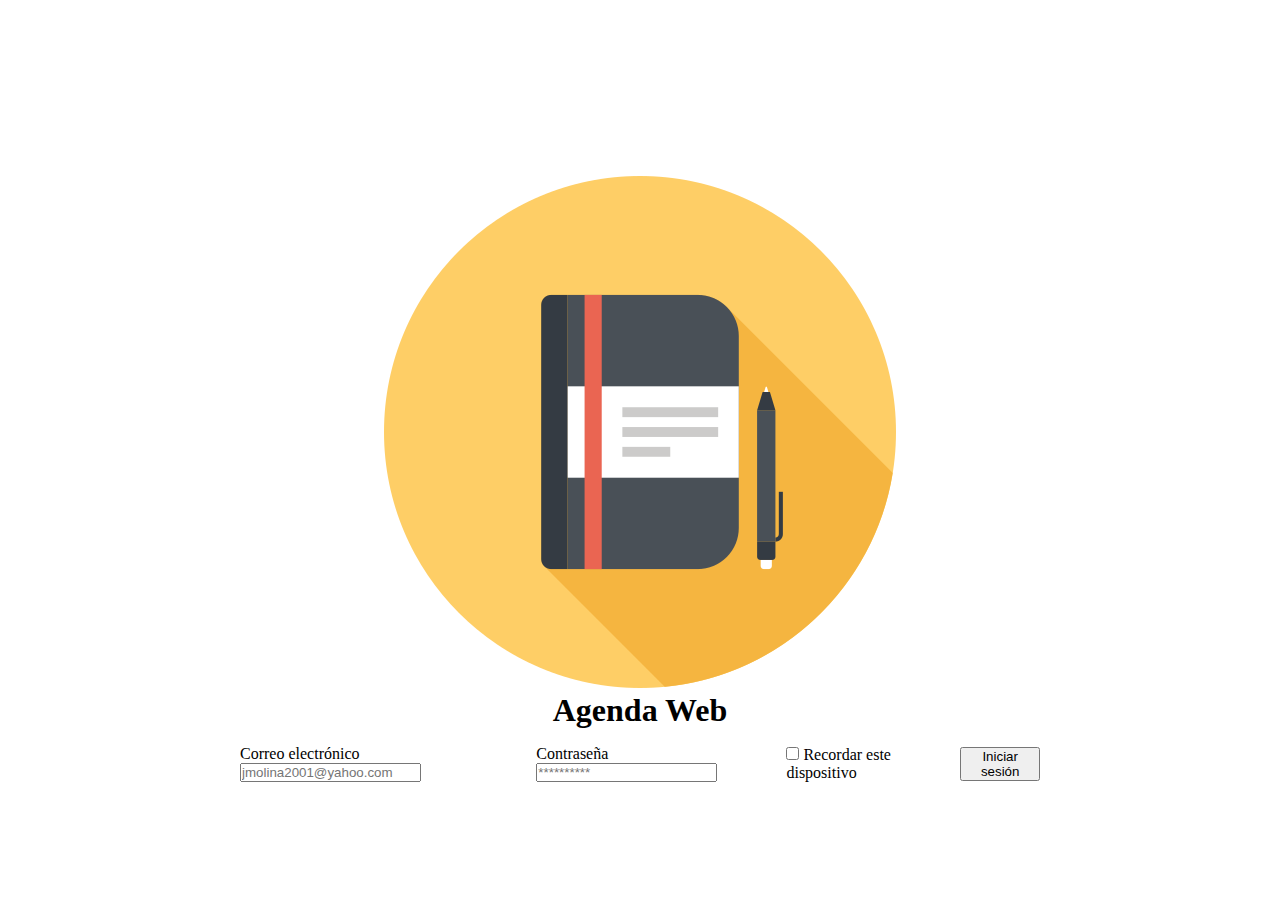
<file: login/index.html>
<!DOCTYPE html>
<html lang="es">
  <head>
    <meta charset="UTF-8" />
    <meta name="viewport" content="width=device-width, initial-scale=1.0" />
    <link
      href="https://cdn.jsdelivr.net/npm/bootstrap@5.3.2/dist/css/bootstrap.min.css"
      rel="stylesheet"
      integrity="sha384-T3c6CoIi6uLrA9TneNEoa7RxnatzjcDSCmG1MXxSR1GAsXEV/Dwwykc2MPK8M2HN"
      crossorigin="anonymous"
    />
    <script src="index.js"></script>
    <link rel="stylesheet" href="index.css" />
    <title>Agenda Web</title>
  </head>

  <body>
    <div class="contLogin">
      <div class="card mb-3" style="max-width: 50em">
        <div class="row g-0">
          <div class="col-md-3" id="contImg">
            <img
              src="img/notebook.png"
              class="img-fluid rounded-start"
              alt="..."
            />
            <h1>Agenda Web</h1>
          </div>
          <div class="col-md-8">
            <div class="card-body">
              <form class="row g-3">
                <div class="col-md-4">
                  <label for="validationDefault01" class="form-label"
                    >Correo electrónico</label
                  >
                  <input
                    type="email"
                    class="form-control"
                    id="validationDefault01"
                    placeholder="jmolina2001@yahoo.com"
                    required
                  />
                </div>
                <div class="col-md-4">
                  <label for="validationDefault02" class="form-label"
                    >Contraseña</label
                  >
                  <input
                    type="password"
                    class="form-control"
                    id="validationDefault02"
                    placeholder="**********"
                    required
                  />
                </div>
                <div class="col-12">
                  <div class="form-check">
                    <input
                      class="form-check-input"
                      type="checkbox"
                      value=""
                      id="invalidCheck2"
                      required
                    />
                    <label class="form-check-label" for="invalidCheck2">
                      Recordar este dispositivo
                    </label>
                  </div>
                </div>
                <div class="col-12">
                  <button class="btn btn-primary" type="button" id="btnLogin">
                    Iniciar sesión
                  </button>
                </div>
              </form>
            </div>
          </div>
        </div>
      </div>
    </div>

    <script
      src="https://cdn.jsdelivr.net/npm/bootstrap@5.3.2/dist/js/bootstrap.bundle.min.js"
      integrity="sha384-C6RzsynM9kWDrMNeT87bh95OGNyZPhcTNXj1NW7RuBCsyN/o0jlpcV8Qyq46cDfL"
      crossorigin="anonymous"
    ></script>
  </body>
</html>
</file>
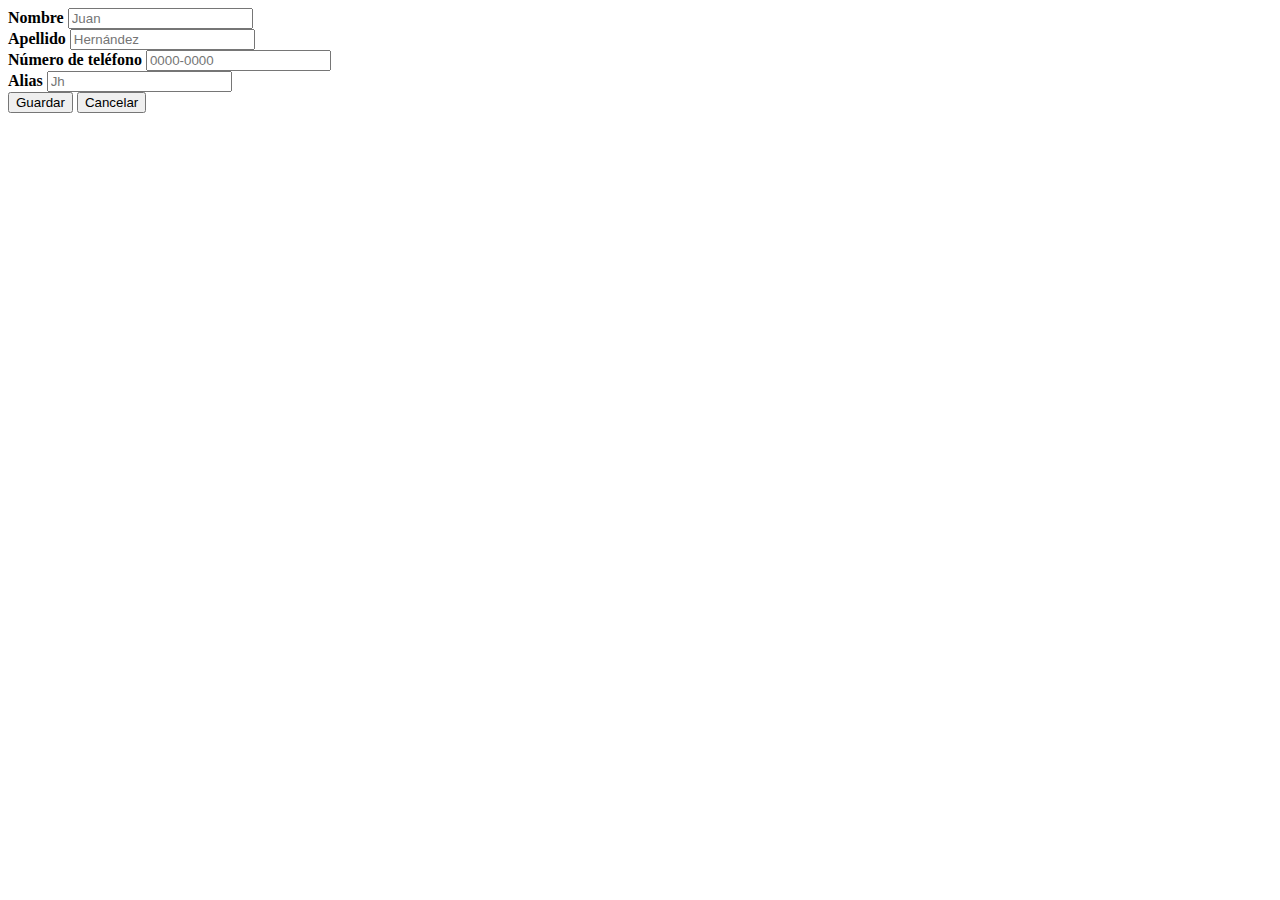
<file: addContacto/aggContacto.html>
<!DOCTYPE html>
<html lang="es">
  <head>
    <meta charset="UTF-8" />
    <meta name="viewport" content="width=device-width, initial-scale=1.0" />
    <link
      href="https://cdn.jsdelivr.net/npm/bootstrap@5.3.2/dist/css/bootstrap.min.css"
      rel="stylesheet"
      integrity="sha384-T3c6CoIi6uLrA9TneNEoa7RxnatzjcDSCmG1MXxSR1GAsXEV/Dwwykc2MPK8M2HN"
      crossorigin="anonymous"
    />
    <script src="addContc.js"></script>
    <link rel="stylesheet" href="aggContc.css">
    <title>Nuevo Contacto</title>
  </head>

  <body>
    <div class="container-fluid min-vh-100 d-flex justify-content-center align-items-center text-center">
        <div class="col-md-6">
            <div class="mb-3">
                <label for="exampleFormControlTextarea1" class="form-label">Nombre</label>
                <input type="text" class="form-control" id="exampleFormControlInput1" placeholder="Juan">
            </div>
            <div class="mb-3">
                <label for="exampleFormControlTextarea1" class="form-label">Apellido</label>
                <input type="text" class="form-control" id="exampleFormControlInput1" placeholder="Hernández">
            </div>
            <div class="mb-3">
                <label for="exampleFormControlTextarea1" class="form-label">Número de teléfono</label>
                <input type="text" class="form-control" id="exampleFormControlInput1" placeholder="0000-0000">
            </div>
            <div class="mb-3">
                <label for="exampleFormControlTextarea1" class="form-label">Alias</label>
                <input type="text" class="form-control" id="exampleFormControlInput1" placeholder="Jh">
            </div>
            <div class="col-12">
                <button type="button" class="btn btn-success" onclick="saveExit()">Guardar</button>
                <button type="button" class="btn btn-danger" onclick="saveExit()">Cancelar</button>
            </div>
        </div>
    </div>
    

    <script
      src="https://cdn.jsdelivr.net/npm/bootstrap@5.3.2/dist/js/bootstrap.bundle.min.js"
      integrity="sha384-C6RzsynM9kWDrMNeT87bh95OGNyZPhcTNXj1NW7RuBCsyN/o0jlpcV8Qyq46cDfL"
      crossorigin="anonymous"
    ></script>
  </body>
</html>
</file>
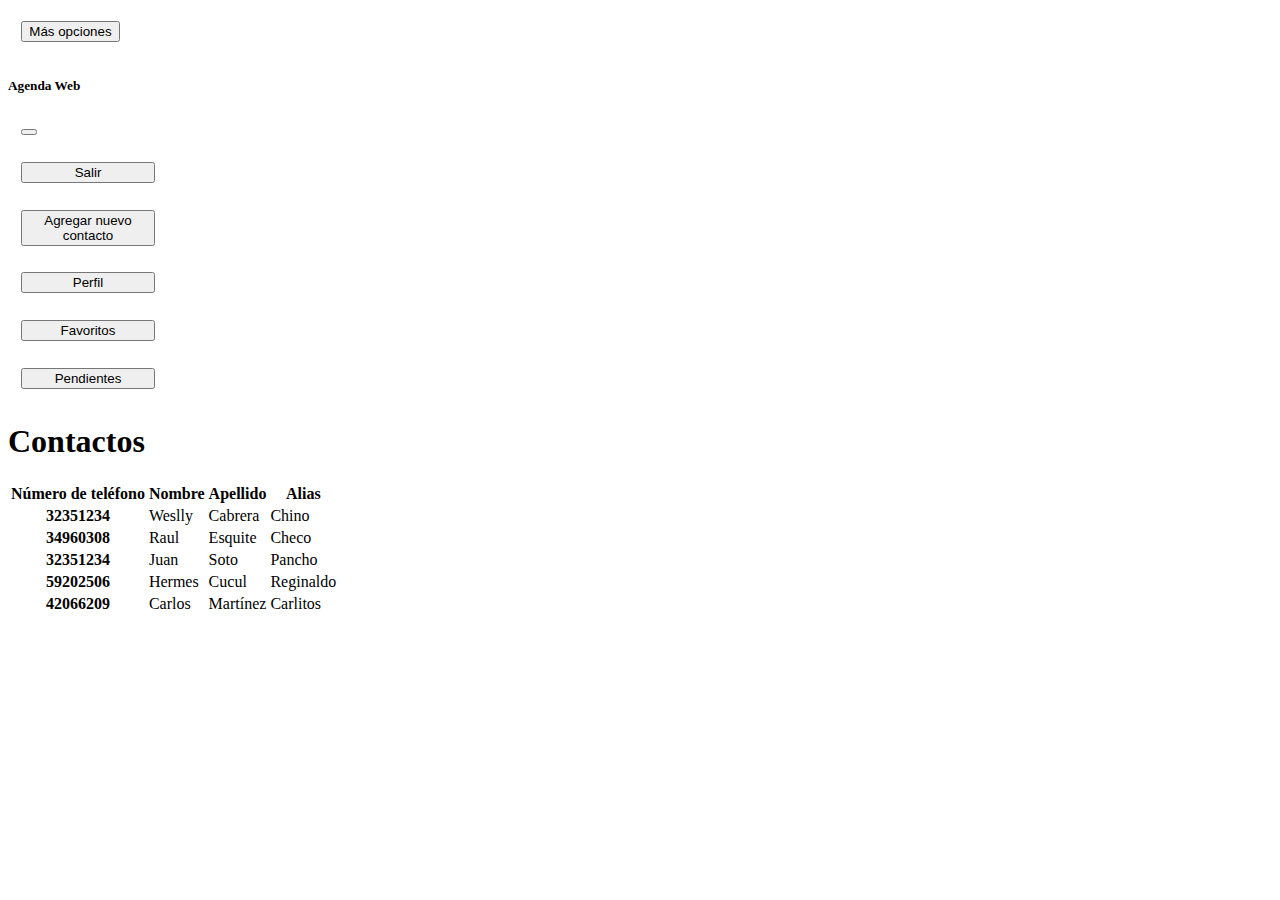
<file: contactos/contactos.html>
<!DOCTYPE html>
<html lang="es">
  <head>
    <meta charset="UTF-8" />
    <meta name="viewport" content="width=device-width, initial-scale=1.0" />
    <link
      href="https://cdn.jsdelivr.net/npm/bootstrap@5.3.2/dist/css/bootstrap.min.css"
      rel="stylesheet"
      integrity="sha384-T3c6CoIi6uLrA9TneNEoa7RxnatzjcDSCmG1MXxSR1GAsXEV/Dwwykc2MPK8M2HN"
      crossorigin="anonymous"
    />
    <script src="contactos.js"></script>
    <link rel="stylesheet" href="contactos.css" />
    <title>Contactos</title>
  </head>

  <body>
    <button
      class="btn btn-primary"
      type="button"
      data-bs-toggle="offcanvas"
      data-bs-target="#offcanvasExample"
      aria-controls="offcanvasExample"
    >
      Más opciones
    </button>

    <div
      class="offcanvas offcanvas-start"
      tabindex="-1"
      id="offcanvasExample"
      aria-labelledby="offcanvasExampleLabel"
    >
      <div class="offcanvas-header">
        <h5 class="offcanvas-title" id="offcanvasExampleLabel">Agenda Web</h5>
        <button
          type="button"
          class="btn-close"
          data-bs-dismiss="offcanvas"
          aria-label="Close"
        ></button>
      </div>
      <div class="offcanvas-body">
        <div class="contOp">
          <button type="button" class="btn btn-danger" onclick="login()">
            Salir
          </button>
          <button type="button" class="btn btn-success" onclick="addContact()">
            Agregar nuevo contacto
          </button>
          <button type="button" class="btn btn-info" onclick="perfil()">
            Perfil
          </button>
          <button type="button" class="btn btn-secondary" onclick="favoritos()">
            Favoritos
          </button>
          <button
            type="button"
            class="btn btn-secondary"
            onclick="pendientes()"
          >
            Pendientes
          </button>
        </div>
      </div>
    </div>

    <div class="container text-center">
      <div class="contTitle">
        <h1>Contactos</h1>
      </div>

      <table class="table table-hover" id="tableContact">
        <thead>
          <tr class="bgcTitle">
            <th scope="col">Número de teléfono</th>
            <th scope="col">Nombre</th>
            <th scope="col">Apellido</th>
            <th scope="col">Alias</th>
          </tr>
        </thead>
        <tbody>
          <tr
            class="table-success"
            data-numero="32351234"
            data-nombre="Weslly"
            data-apellido="Cabrera"
            data-alias="Chino"
          >
            <th scope="row">32351234</th>
            <td class="fav">Weslly</td>
            <td class="fav">Cabrera</td>
            <td class="fav">Chino</td>
          </tr>
          <tr
            data-numero="34960308"
            data-nombre="Raul"
            data-apellido="Esquite"
            data-alias="Checo"
          >
            <th scope="row">34960308</th>
            <td>Raul</td>
            <td>Esquite</td>
            <td>Checo</td>
          </tr>
          <tr
            data-numero="32351234"
            data-nombre="Juan"
            data-apellido="Soto"
            data-alias="Pancho"
          >
            <th scope="row">32351234</th>
            <td>Juan</td>
            <td>Soto</td>
            <td>Pancho</td>
          </tr>
          <tr
            class="table-success"
            data-numero="59202506"
            data-nombre="Hermes"
            data-apellido="Cucul"
            data-alias="Reginaldo"
          >
            <th scope="row">59202506</th>
            <td class="fav">Hermes</td>
            <td class="fav">Cucul</td>
            <td class="fav">Reginaldo</td>
          </tr>
          <tr
            class="table-success"
            data-numero="42066209"
            data-nombre="Carlos"
            data-apellido="Martínez"
            data-alias="Carlitos"
          >
            <th scope="row">42066209</th>
            <td class="fav">Carlos</td>
            <td class="fav">Martínez</td>
            <td class="fav">Carlitos</td>
          </tr>
        </tbody>
      </table>
    </div>

    <script
      src="https://cdn.jsdelivr.net/npm/bootstrap@5.3.2/dist/js/bootstrap.bundle.min.js"
      integrity="sha384-C6RzsynM9kWDrMNeT87bh95OGNyZPhcTNXj1NW7RuBCsyN/o0jlpcV8Qyq46cDfL"
      crossorigin="anonymous"
    ></script>
  </body>
</html>
</file>
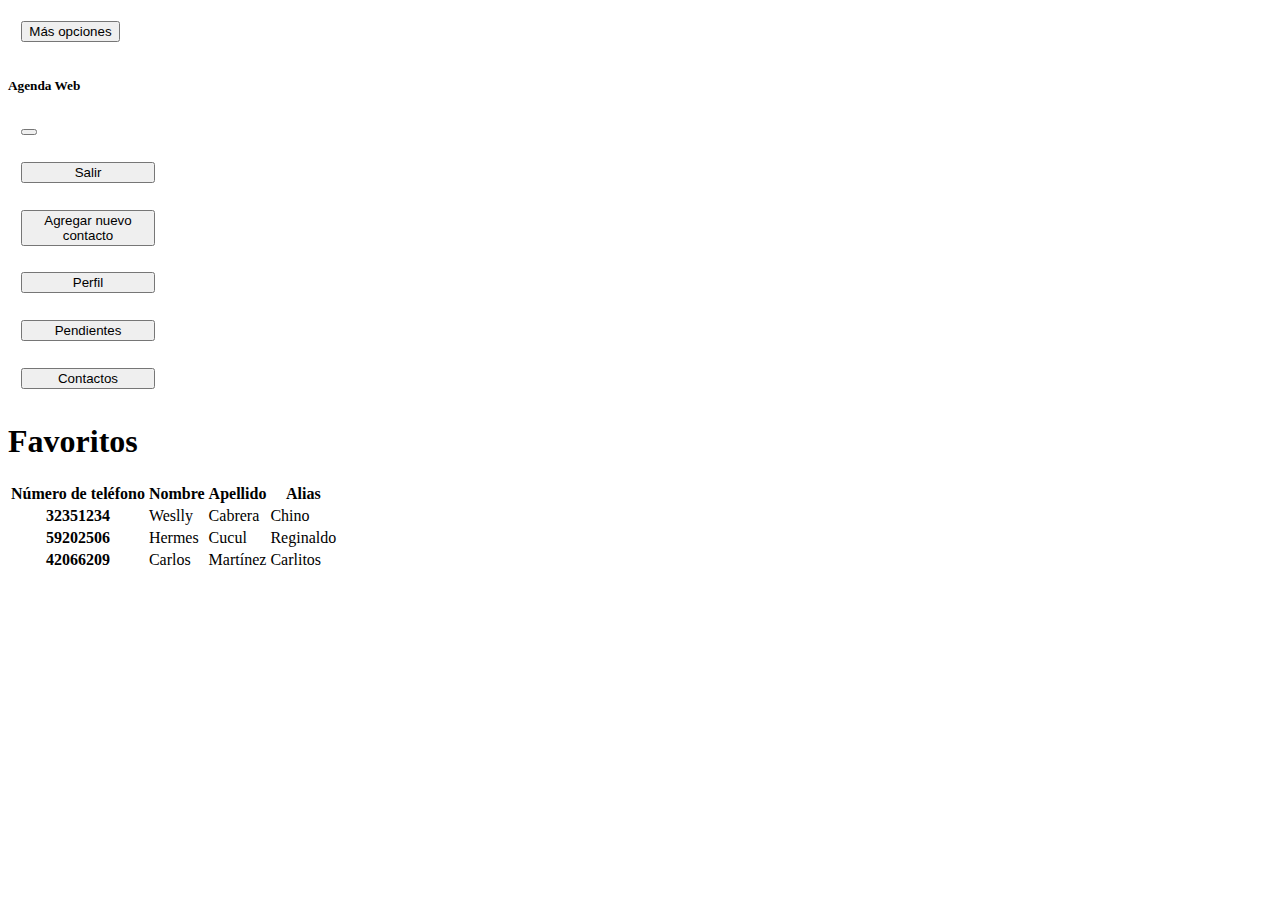
<file: favoritos/favoritos.html>
<!DOCTYPE html>
<html lang="es">
  <head>
    <meta charset="UTF-8" />
    <meta name="viewport" content="width=device-width, initial-scale=1.0" />
    <link
      href="https://cdn.jsdelivr.net/npm/bootstrap@5.3.2/dist/css/bootstrap.min.css"
      rel="stylesheet"
      integrity="sha384-T3c6CoIi6uLrA9TneNEoa7RxnatzjcDSCmG1MXxSR1GAsXEV/Dwwykc2MPK8M2HN"
      crossorigin="anonymous"
    />
    <script src="favoritos.js"></script>
    <link rel="stylesheet" href="favoritos.css" />
    <title>Favoritos</title>
  </head>

  <body>
    <button
      class="btn btn-primary"
      type="button"
      data-bs-toggle="offcanvas"
      data-bs-target="#offcanvasExample"
      aria-controls="offcanvasExample"
    >
      Más opciones
    </button>

    <div
      class="offcanvas offcanvas-start"
      tabindex="-1"
      id="offcanvasExample"
      aria-labelledby="offcanvasExampleLabel"
    >
      <div class="offcanvas-header">
        <h5 class="offcanvas-title" id="offcanvasExampleLabel">Agenda Web</h5>
        <button
          type="button"
          class="btn-close"
          data-bs-dismiss="offcanvas"
          aria-label="Close"
        ></button>
      </div>
      <div class="offcanvas-body">
        <div class="contOp">
          <button type="button" class="btn btn-danger" onclick="login()">
            Salir
          </button>
          <button type="button" class="btn btn-success" onclick="addContact()">
            Agregar nuevo contacto
          </button>
          <button type="button" class="btn btn-info" onclick="perfil()">
            Perfil
          </button>
          <button
            type="button"
            class="btn btn-secondary"
            onclick="pendientes()"
          >
            Pendientes
          </button>
          <button type="button" class="btn btn-secondary" onclick="contactos()">
            Contactos
          </button>
        </div>
      </div>
    </div>

    <div class="container text-center">
      <div class="contTitle">
        <h1>Favoritos</h1>
      </div>

      <table class="table table-hover" id="tableContact">
        <thead>
          <tr class="bgcTitle">
            <th scope="col">Número de teléfono</th>
            <th scope="col">Nombre</th>
            <th scope="col">Apellido</th>
            <th scope="col">Alias</th>
          </tr>
        </thead>
        <tbody>
          <tr
            class="table-success"
            data-numero="32351234"
            data-nombre="Weslly"
            data-apellido="Cabrera"
            data-alias="Chino"
          >
            <th scope="row">32351234</th>
            <td class="fav">Weslly</td>
            <td class="fav">Cabrera</td>
            <td class="fav">Chino</td>
          </tr>
          <tr
            class="table-success"
            data-numero="59202506"
            data-nombre="Hermes"
            data-apellido="Cucul"
            data-alias="Reginaldo"
          >
            <th scope="row">59202506</th>
            <td class="fav">Hermes</td>
            <td class="fav">Cucul</td>
            <td class="fav">Reginaldo</td>
          </tr>
          <tr
            class="table-success"
            data-numero="42066209"
            data-nombre="Carlos"
            data-apellido="Martínez"
            data-alias="Carlitos"
          >
            <th scope="row">42066209</th>
            <td class="fav">Carlos</td>
            <td class="fav">Martínez</td>
            <td class="fav">Carlitos</td>
          </tr>
        </tbody>
      </table>
    </div>

    <script
      src="https://cdn.jsdelivr.net/npm/bootstrap@5.3.2/dist/js/bootstrap.bundle.min.js"
      integrity="sha384-C6RzsynM9kWDrMNeT87bh95OGNyZPhcTNXj1NW7RuBCsyN/o0jlpcV8Qyq46cDfL"
      crossorigin="anonymous"
    ></script>
  </body>
</html>
</file>
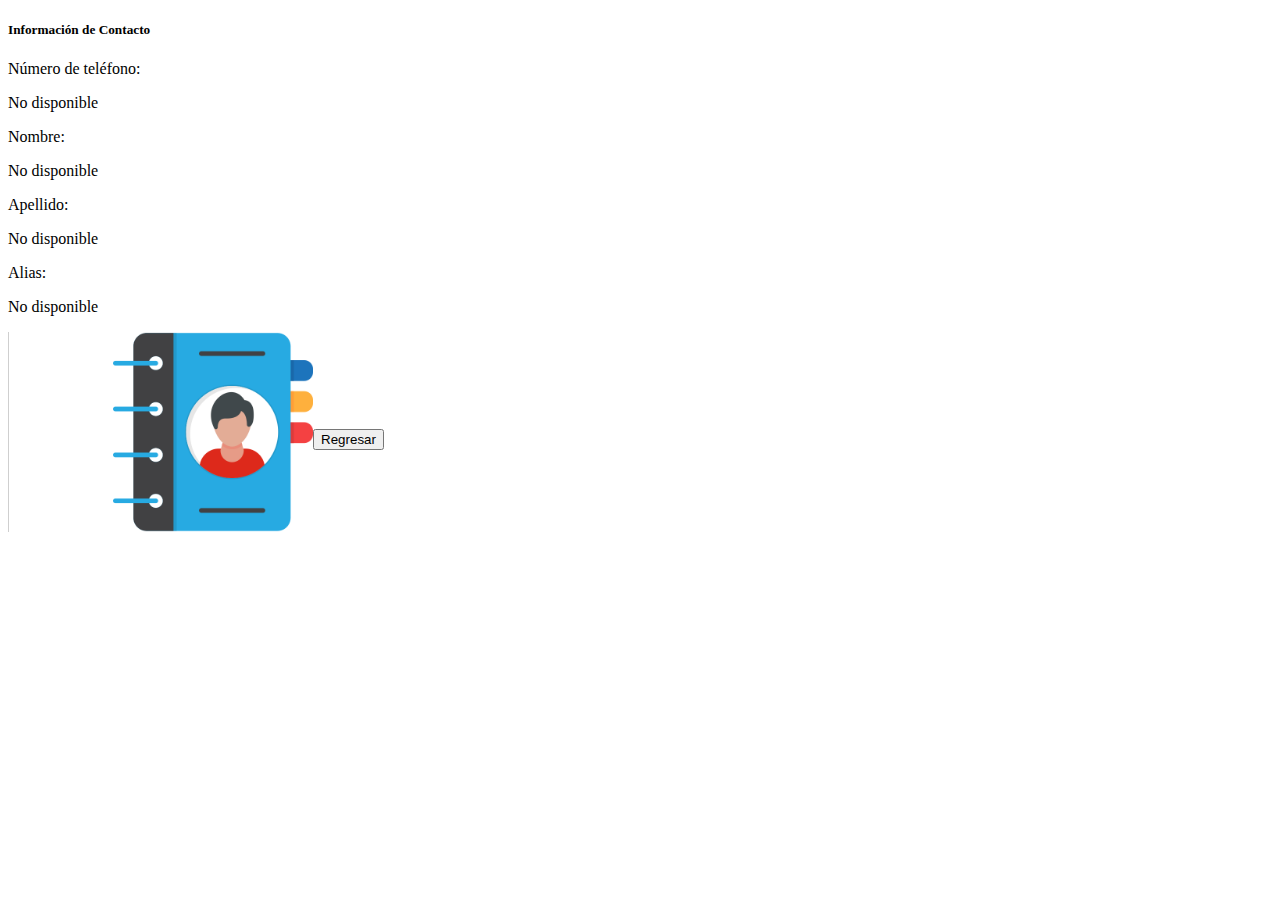
<file: infoContacto/paginaInfoContact.html>
<!DOCTYPE html>
<html lang="es">
  <head>
    <meta charset="UTF-8" />
    <meta name="viewport" content="width=device-width, initial-scale=1.0" />
    <link
      href="https://cdn.jsdelivr.net/npm/bootstrap@5.3.2/dist/css/bootstrap.min.css"
      rel="stylesheet"
      integrity="sha384-T3c6CoIi6uLrA9TneNEoa7RxnatzjcDSCmG1MXxSR1GAsXEV/Dwwykc2MPK8M2HN"
      crossorigin="anonymous"
    />
    <script src="infoContact.js"></script>
    <link rel="stylesheet" href="infoContact.css" />
    <title>Document</title>
  </head>

  <body class="d-flex align-items-center justify-content-center vh-100">
    <div class="container">
      <div class="card">
        <div class="card-body d-flex align-items-center">
          <!-- Columna de Información del Contacto -->
          <div class="mr-5">
            <h5 class="card-title">Información de Contacto</h5>

            <div class="mb-3">
              <label for="numeroInput" class="form-label"
                >Número de teléfono:</label
              >
              <p class="card-text" id="numeroInput"></p>
            </div>

            <div class="mb-3">
              <label for="nombreInput" class="form-label">Nombre:</label>
              <p class="card-text" id="nombreInput"></p>
            </div>

            <div class="mb-3">
              <label for="apellidoInput" class="form-label">Apellido:</label>
              <p class="card-text" id="apellidoInput"></p>
            </div>

            <div class="mb-3">
              <label for="aliasInput" class="form-label">Alias:</label>
              <p class="card-text" id="aliasInput"></p>
            </div>
          </div>

          <!-- Columna de Imagen -->
          <div class="containerImg">
            <!-- Agrega una imagen aquí -->
            <img
              src="img/directorio-telefonico.png"
              alt="Imagen de contacto"
              style="max-height: 200px; max-width: 200px"
            />
            <button type="button" class="btn btn-info" onclick="back()">Regresar</button>
          </div>
        </div>
      </div>
    </div>

    <script
      src="https://cdn.jsdelivr.net/npm/bootstrap@5.3.2/dist/js/bootstrap.bundle.min.js"
      integrity="sha384-C6RzsynM9kWDrMNeT87bh95OGNyZPhcTNXj1NW7RuBCsyN/o0jlpcV8Qyq46cDfL"
      crossorigin="anonymous"
    ></script>
  </body>
</html>
</file>
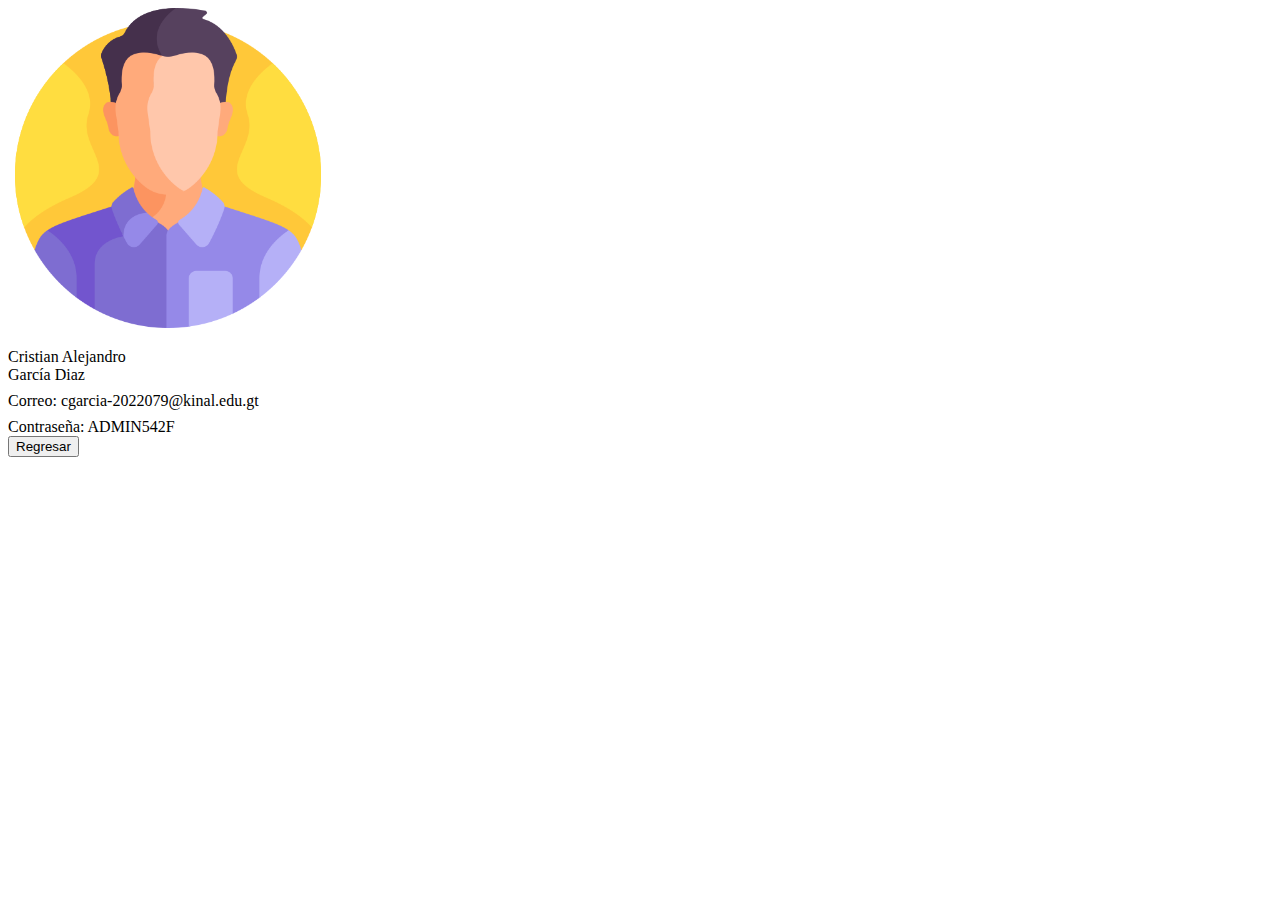
<file: perfil/perfil.html>
<!DOCTYPE html>
<html lang="en">
  <head>
    <meta charset="UTF-8" />
    <meta name="viewport" content="width=device-width, initial-scale=1.0" />
    <link
      href="https://cdn.jsdelivr.net/npm/bootstrap@5.3.2/dist/css/bootstrap.min.css"
      rel="stylesheet"
      integrity="sha384-T3c6CoIi6uLrA9TneNEoa7RxnatzjcDSCmG1MXxSR1GAsXEV/Dwwykc2MPK8M2HN"
      crossorigin="anonymous"
    />
    <script src="perfil.js"></script>
    <link rel="stylesheet" href="perfil.css" />
    <title>Mi Perfil</title>
  </head>
  <body class="d-flex align-items-center min-vh-100">
    <div class="container">
        <div class="user-card text-center">
            <img src="img/perfil.png" alt="User Image" class="user-img">
            <div class="user-name">Cristian Alejandro</div>
            <div class="user-name">García Diaz</div>
            <div class="user-description">Correo: cgarcia-2022079@kinal.edu.gt</div>
            <div class="user-description">Contraseña: ADMIN542F</div>
            <div class="action-buttons mt-3">
                <button class="btn btn-primary btn-sm mr-2" onclick="regresar()">Regresar</button>
            </div>
        </div>
    </div>

    <script
      src="https://cdn.jsdelivr.net/npm/bootstrap@5.3.2/dist/js/bootstrap.bundle.min.js"
      integrity="sha384-C6RzsynM9kWDrMNeT87bh95OGNyZPhcTNXj1NW7RuBCsyN/o0jlpcV8Qyq46cDfL"
      crossorigin="anonymous"
    ></script>
  </body>
</html>
</file>
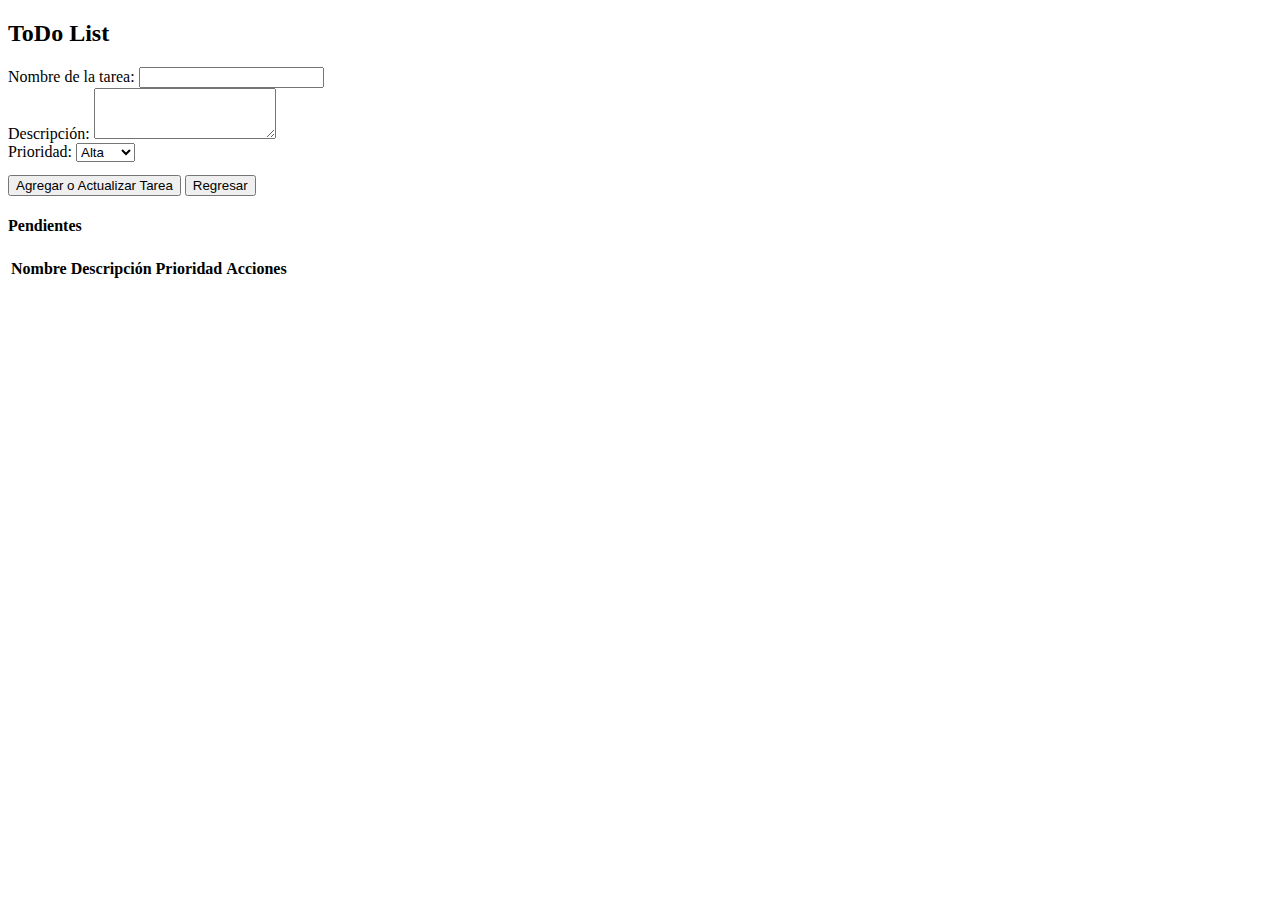
<file: ToDo/todo.html>
<!DOCTYPE html>
<html lang="es">
  <head>
    <meta charset="UTF-8" />
    <meta name="viewport" content="width=device-width, initial-scale=1.0" />
    <link
      href="https://cdn.jsdelivr.net/npm/bootstrap@5.3.2/dist/css/bootstrap.min.css"
      rel="stylesheet"
      integrity="sha384-T3c6CoIi6uLrA9TneNEoa7RxnatzjcDSCmG1MXxSR1GAsXEV/Dwwykc2MPK8M2HN"
      crossorigin="anonymous"
    />
    <script src="todo.js"></script>
    <link rel="stylesheet" href="todo.css">
    <title>Pendientes</title>
  </head>
  <body>
    <div class="container mt-5">
      <div class="row">
        <div class="col-md-6 offset-md-3">
          <h2 class="mb-4">ToDo List</h2>
          <form id="todoForm">
            <div class="form-group">
              <label for="taskName">Nombre de la tarea:</label>
              <input type="text" class="form-control" id="taskName" required />
            </div>
            <div class="form-group">
              <label for="taskDescription">Descripción:</label>
              <textarea
                class="form-control"
                id="taskDescription"
                rows="3"
                required
              ></textarea>
            </div>
            <div class="form-group">
              <label for="priority">Prioridad:</label>
              <select class="form-control" id="priority" required>
                <option value="Alta">Alta</option>
                <option value="Media">Media</option>
                <option value="Baja">Baja</option>
              </select>
            </div>
            <input type="hidden" id="editIndex" value="-1" />
            <button
              type="button"
              class="btn btn-success"
              onclick="addOrUpdateTask()"
            >
              Agregar o Actualizar Tarea
            </button>
            <button
            type="button"
            class="btn btn-danger"
            onclick="regresar()"
          >
            Regresar
          </button>
          </form>
          <h4 class="mt-4 text-center">Pendientes</h4>
          <table class="table">
            <thead>
              <tr>
                <th scope="col">Nombre</th>
                <th scope="col">Descripción</th>
                <th scope="col">Prioridad</th>
                <th scope="col">Acciones</th>
              </tr>
            </thead>
            <tbody id="taskList"></tbody>
          </table>
        </div>
      </div>
    </div>

    <script
      src="https://cdn.jsdelivr.net/npm/bootstrap@5.3.2/dist/js/bootstrap.bundle.min.js"
      integrity="sha384-C6RzsynM9kWDrMNeT87bh95OGNyZPhcTNXj1NW7RuBCsyN/o0jlpcV8Qyq46cDfL"
      crossorigin="anonymous"
    ></script>
  </body>
</html>
</file>
<file: login/index.css>
* {
  margin: 0;
  padding: 0;
}

.contLogin{
  margin-top: 10em;
    width: 100%;
    display: flex;
    justify-content: center;
    align-items: center;
}

.card-body{
  height: 100%;
  display: flex;
  justify-content: center;
  align-items: center;
}

form{
  width: 100%;
  display: flex;
  justify-content: center;
  align-items: center;
}

#contImg{
  text-align: center;
  padding: 1em;
}
</file>
<file: addContacto/aggContc.css>
label{
    color: black;
    font-family: Candara light;
    font-weight: bold;
}
</file>
<file: contactos/contactos.css>
button{
  margin: 1em;
}

.contOp{
  display: flex;
  flex-direction: column;
}

.contOp button{
  width: 10em;
}
</file>
<file: favoritos/favoritos.css>
button{
    margin: 1em;
  }
  
  .contOp{
    display: flex;
    flex-direction: column;
  }
  
  .contOp button{
    width: 10em;
  }
</file>
<file: infoContacto/infoContact.css>
.container{
    width: 30em;
}

.containerImg{
    display: flex;
    flex-wrap: wrap;
    justify-content: center;
    align-items: center;
    border-left: .1em solid rgb(207, 207, 207);
}

.containerImg button{
    margin-top: 1em;
}
</file>
<file: perfil/perfil.css>
img{
    width: 20em;
    margin-bottom: 1em;
}

.user-description{
    margin-top: .5em;
}
</file>
<file: ToDo/todo.css>
button{
    margin-top: 1em;
}
</file>
